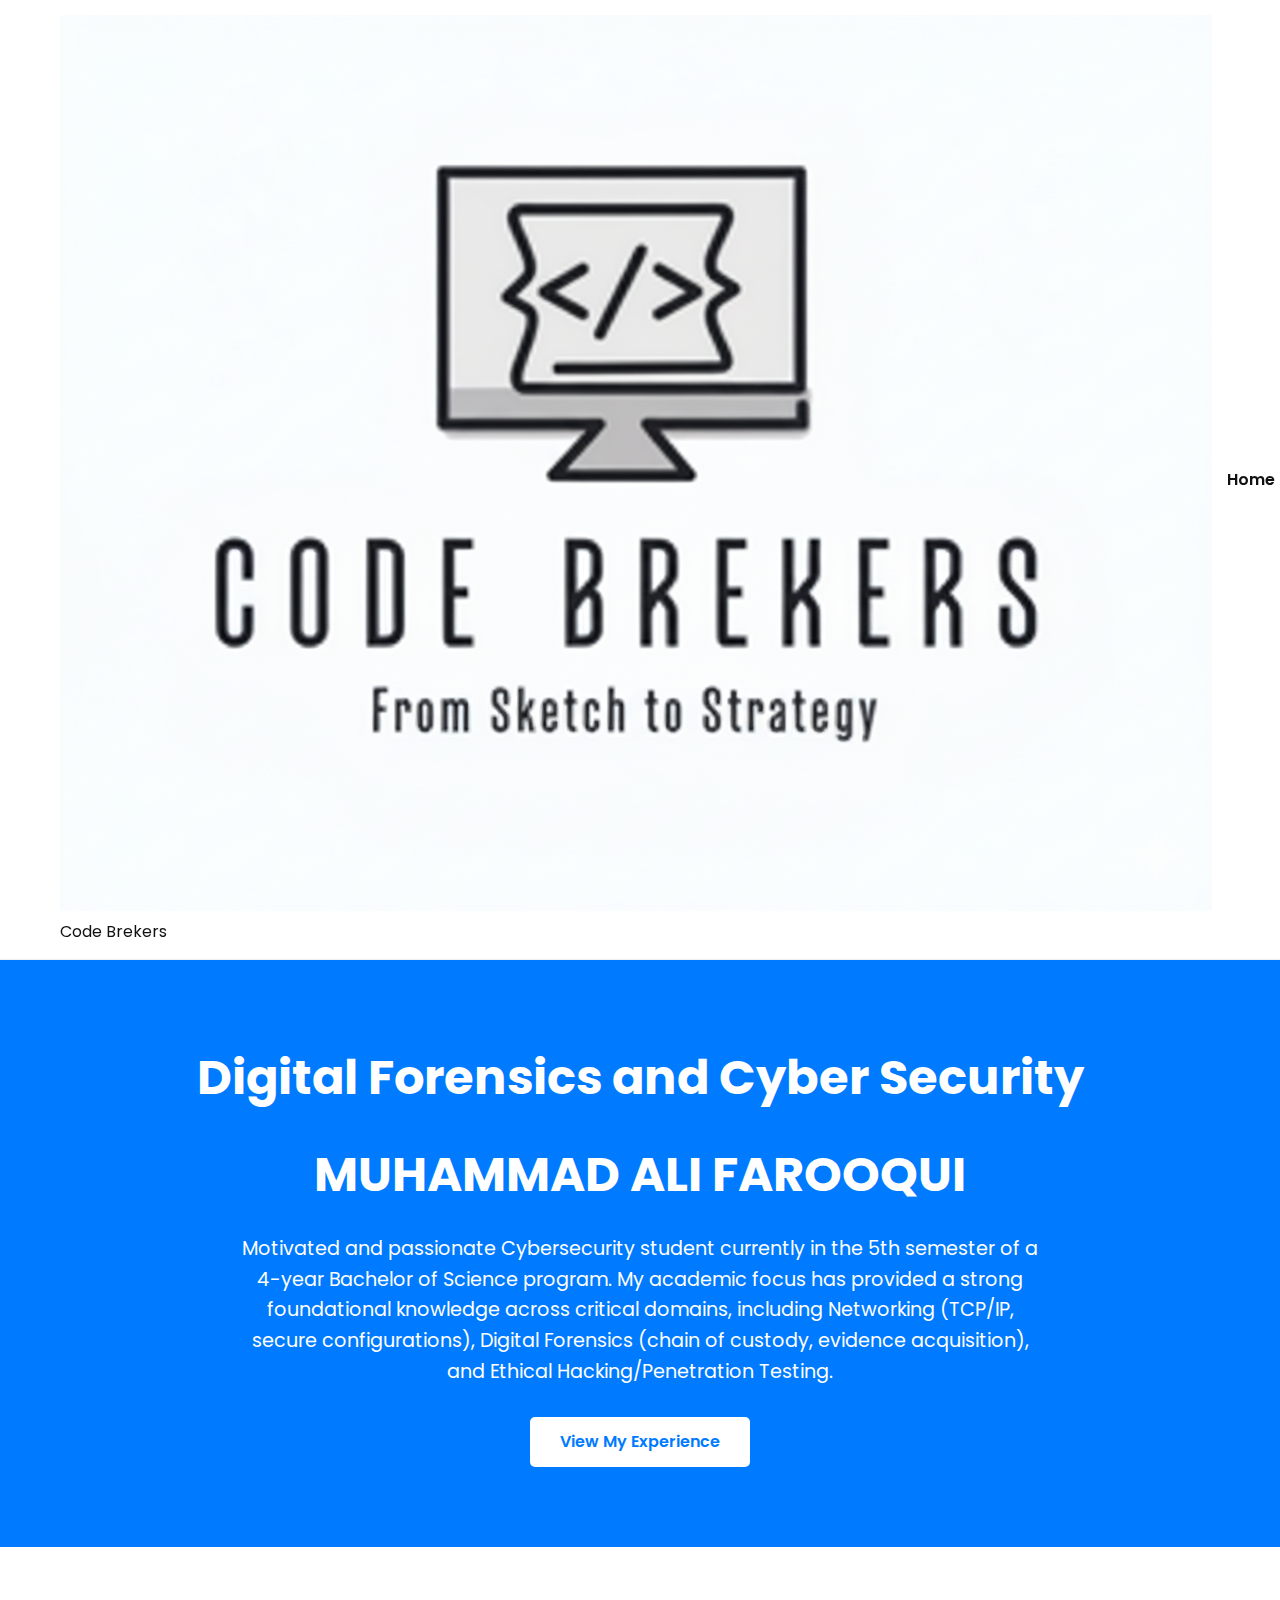
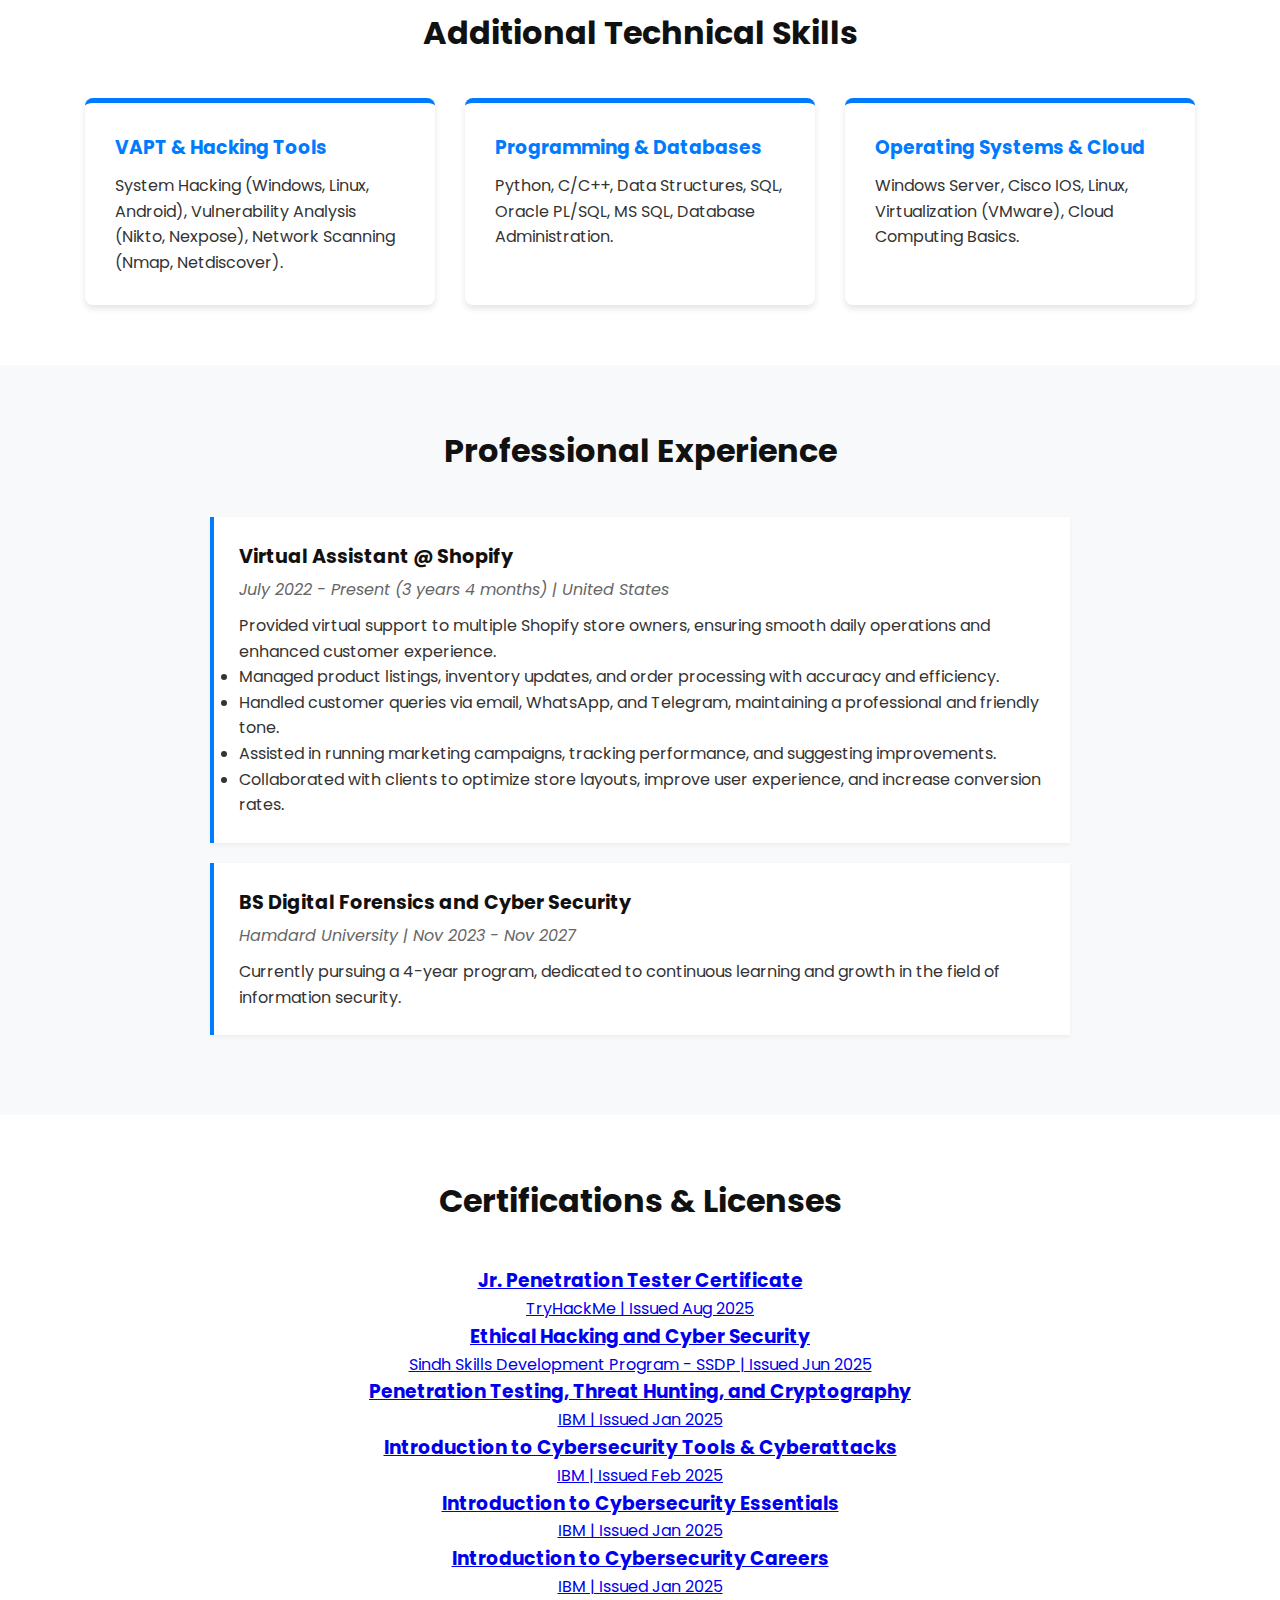
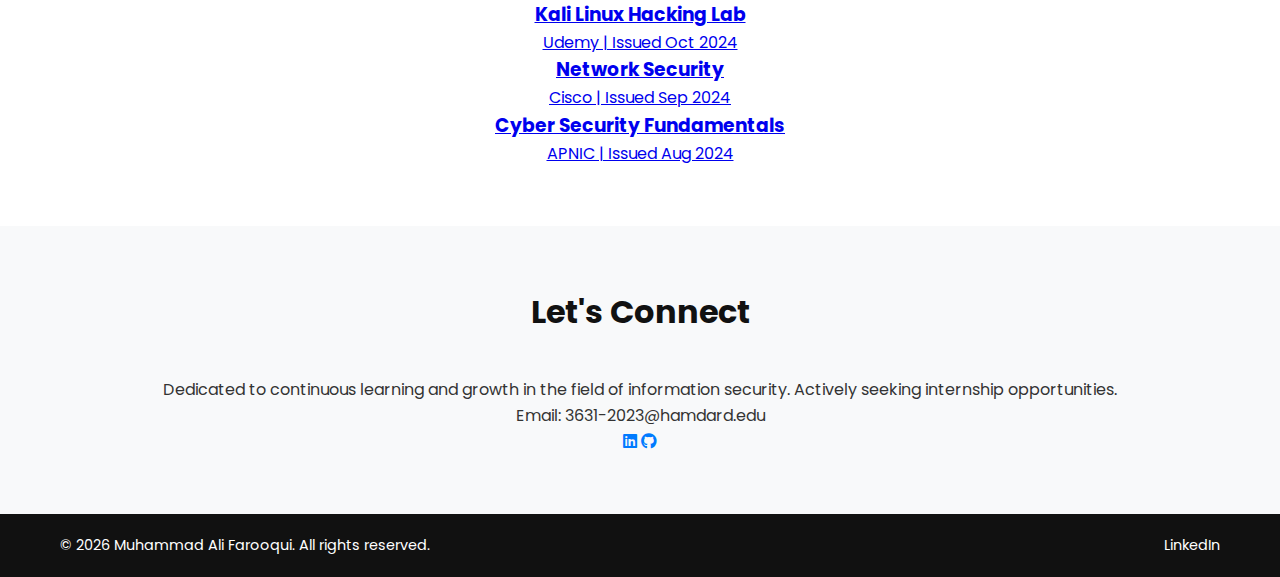
<file: index.html>
<!DOCTYPE html>
<html lang="en">
<head>
    <meta charset="UTF-8">
    <meta name="viewport" content="width=device-width, initial-scale=1.0">
    <title>Muhammad Ali Farooqui | Cyber Security Portfolio</title>
    <link rel="stylesheet" href="style.css">
    <link href="https://fonts.googleapis.com/css2?family=Poppins:wght@400;600;700&display=swap" rel="stylesheet">
    <link rel="stylesheet" href="https://cdnjs.cloudflare.com/ajax/libs/font-awesome/6.0.0-beta3/css/all.min.css">
</head>
<body>

    <header>
        <div class="container">
            <div class="logo-container">
                <img src="codebrekers-logo.png" alt="Code Brekers Logo">
                <span class="logo-text">Code Brekers</span>
            </div>
            <nav>
                <ul>
                    <li><a href="#home">Home</a></li>
                    <li><a href="#skills">Skills</a></li>
                    <li><a href="#experience">Experience</a></li>
                    <li><a href="#certifications">Certifications</a></li>
                    <li><a href="#contact">Contact</a></li>
                </ul>
            </nav>
        </div>
    </header>

    <section id="home" class="hero">
        <div class="container">
            <h2>Digital Forensics and Cyber Security</h2>
            <h2>MUHAMMAD ALI FAROOQUI</h2>
            <p>Motivated and passionate Cybersecurity student currently in the 5th semester of a 4-year Bachelor of Science program. My academic focus has provided a strong foundational knowledge across critical domains, including Networking (TCP/IP, secure configurations), Digital Forensics (chain of custody, evidence acquisition), and Ethical Hacking/Penetration Testing.</p>
            <a href="#experience" class="cta-button">View My Experience</a>
        </div>
    </section>

    <section id="skills" class="section skills-section">
        <div class="container">
            <h2>Additional Technical Skills</h2>
            <div class="skill-grid">
                <div class="skill-card">
                    <h3>VAPT & Hacking Tools</h3>
                    <p>System Hacking (Windows, Linux, Android), Vulnerability Analysis (Nikto, Nexpose), Network Scanning (Nmap, Netdiscover).</p>
                </div>
                <div class="skill-card">
                    <h3>Programming & Databases</h3>
                    <p>Python, C/C++, Data Structures, SQL, Oracle PL/SQL, MS SQL, Database Administration.</p>
                </div>
                <div class="skill-card">
                    <h3>Operating Systems & Cloud</h3>
                    <p>Windows Server, Cisco IOS, Linux, Virtualization (VMware), Cloud Computing Basics.</p>
                </div>
            </div>
        </div>
    </section>

    <section id="experience" class="section projects-section">
        <div class="container">
            <h2>Professional Experience</h2>
            <div class="experience-grid">
                <div class="project-card">
                    <h3>Virtual Assistant @ Shopify</h3>
                    <p class="project-meta">July 2022 - Present (3 years 4 months) | United States</p>
                    <p>Provided virtual support to multiple Shopify store owners, ensuring smooth daily operations and enhanced customer experience.</p>
                    <ul>
                        <li>Managed product listings, inventory updates, and order processing with accuracy and efficiency.</li>
                        <li>Handled customer queries via email, WhatsApp, and Telegram, maintaining a professional and friendly tone.</li>
                        <li>Assisted in running marketing campaigns, tracking performance, and suggesting improvements.</li>
                        <li>Collaborated with clients to optimize store layouts, improve user experience, and increase conversion rates.</li>
                    </ul>
                </div>
                <div class="project-card">
                    <h3>BS Digital Forensics and Cyber Security</h3>
                    <p class="project-meta">Hamdard University | Nov 2023 - Nov 2027</p>
                    <p>Currently pursuing a 4-year program, dedicated to continuous learning and growth in the field of information security.</p>
                </div>
            </div>
        </div>
    </section>
    
    <section id="certifications" class="section certifications-section">
        <div class="container">
            <h2>Certifications & Licenses</h2>
            <div class="certification-grid">
                
                <a href="jr-penetration-tester.html" class="cert-card-link">
                    <div class="cert-card">
                        <h3>Jr. Penetration Tester Certificate</h3>
                        <p class="cert-meta">TryHackMe | Issued Aug 2025</p>
                    </div>
                </a>

                <a href="ethical-hacking-cyber-security.html" class="cert-card-link">
                    <div class="cert-card">
                        <h3>Ethical Hacking and Cyber Security</h3>
                        <p class="cert-meta">Sindh Skills Development Program - SSDP | Issued Jun 2025</p>
                    </div>
                </a>

                <a href="#" class="cert-card-link">
                    <div class="cert-card">
                        <h3>Penetration Testing, Threat Hunting, and Cryptography</h3>
                        <p class="cert-meta">IBM | Issued Jan 2025</p>
                    </div>
                </a>

                <a href="#" class="cert-card-link">
                    <div class="cert-card">
                        <h3>Introduction to Cybersecurity Tools & Cyberattacks</h3>
                        <p class="cert-meta">IBM | Issued Feb 2025</p>
                    </div>
                </a>
                
                <a href="#" class="cert-card-link">
                    <div class="cert-card">
                        <h3>Introduction to Cybersecurity Essentials</h3>
                        <p class="cert-meta">IBM | Issued Jan 2025</p>
                    </div>
                </a>
                
                <a href="#" class="cert-card-link">
                    <div class="cert-card">
                        <h3>Introduction to Cybersecurity Careers</h3>
                        <p class="cert-meta">IBM | Issued Jan 2025</p>
                    </div>
                </a>

                <a href="#" class="cert-card-link">
                    <div class="cert-card">
                        <h3>Kali Linux Hacking Lab</h3>
                        <p class="cert-meta">Udemy | Issued Oct 2024</p>
                    </div>
                </a>

                <a href="#" class="cert-card-link">
                    <div class="cert-card">
                        <h3>Network Security</h3>
                        <p class="cert-meta">Cisco | Issued Sep 2024</p>
                    </div>
                </a>

                <a href="#" class="cert-card-link">
                    <div class="cert-card">
                        <h3>Cyber Security Fundamentals</h3>
                        <p class="cert-meta">APNIC | Issued Aug 2024</p>
                    </div>
                </a>
            </div>
        </div>
    </section>


    <section id="contact" class="section contact-section">
        <div class="container">
            <h2>Let's Connect</h2>
            <p>Dedicated to continuous learning and growth in the field of information security. Actively seeking internship opportunities.</p>
            <p class="contact-email">Email: 3631-2023@hamdard.edu</p> 
            <div class="social-contact-links">
                <a href="https://www.linkedin.com/in/muhammad-ali-farooqui-24b851336" target="_blank" title="LinkedIn"><i class="fab fa-linkedin"></i></a>
                <a href="#" target="_blank" title="GitHub"><i class="fab fa-github"></i></a>
            </div>
        </div>
    </section>


    <footer>
        <div class="container">
            <p>&copy; <span id="year"></span> Muhammad Ali Farooqui. All rights reserved.</p>
            <div class="social-links">
                <a href="https://www.linkedin.com/in/muhammad-ali-farooqui-24b851336" target="_blank">LinkedIn</a>
            </div>
        </div>
    </footer>

    <script src="script.js"></script>
</body>
</html>
</file>
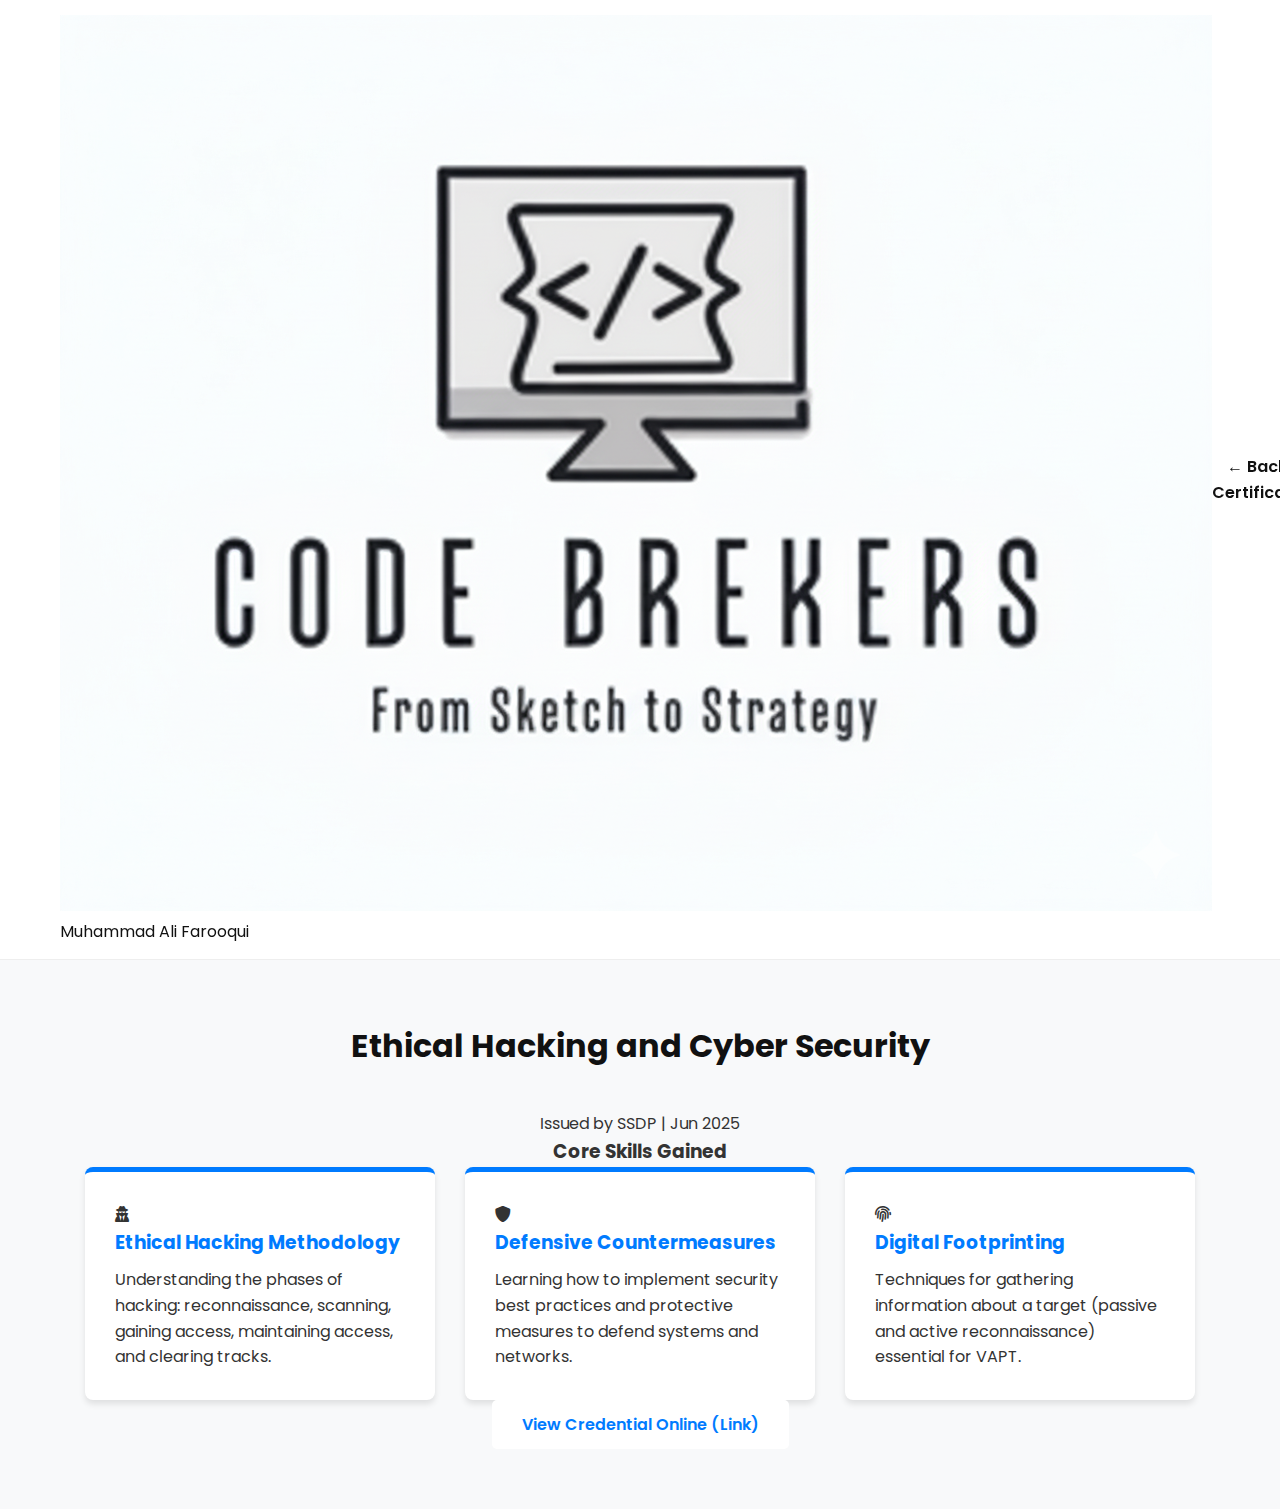
<file: ethical-hacking-cyber-security.html>
<!DOCTYPE html>
<html lang="en">
<head>
    <meta charset="UTF-8">
    <meta name="viewport" content="width=device-width, initial-scale=1.0">
    <title>Ethical Hacking & Cyber Security | Skill Details</title>
    <link rel="stylesheet" href="style.css">
    <link href="https://fonts.googleapis.com/css2?family=Poppins:wght@400;600;700&display=swap" rel="stylesheet">
    <link rel="stylesheet" href="https://cdnjs.cloudflare.com/ajax/libs/font-awesome/6.0.0-beta3/css/all.min.css">
</head>
<body class="detail-page">

    <header>
        <div class="container">
            <div class="logo-container">
                <a href="index.html"><img src="codebrekers-logo.png" alt="Code Brekers Logo"></a>
                <span class="logo-text">Muhammad Ali Farooqui</span>
            </div>
            <nav>
                <ul>
                    <li><a href="index.html#certifications">← Back to Certifications</a></li>
                </ul>
            </nav>
        </div>
    </header>

    <section class="section detail-content">
        <div class="container">
            <h2 class="detail-title">Ethical Hacking and Cyber Security</h2>
            <p class="detail-issuer">Issued by SSDP | Jun 2025</p>
            
            <div class="skill-focus">
                <h3>Core Skills Gained</h3>
                <div class="skill-grid">
                    <div class="skill-card">
                        <i class="fas fa-user-secret detail-icon"></i>
                        <h3>Ethical Hacking Methodology</h3>
                        <p>Understanding the phases of hacking: reconnaissance, scanning, gaining access, maintaining access, and clearing tracks.</p>
                    </div>
                    <div class="skill-card">
                        <i class="fas fa-shield-alt detail-icon"></i>
                        <h3>Defensive Countermeasures</h3>
                        <p>Learning how to implement security best practices and protective measures to defend systems and networks.</p>
                    </div>
                    <div class="skill-card">
                        <i class="fas fa-fingerprint detail-icon"></i>
                        <h3>Digital Footprinting</h3>
                        <p>Techniques for gathering information about a target (passive and active reconnaissance) essential for VAPT.</p>
                    </div>
                </div>
            </div>
            
            <div class="certification-cta">
                <a href="#" class="cta-button" target="_blank">View Credential Online (Link)</a>
            </div>
        </div>
    </section>
    
    <script src="script.js"></script>
</body>
</html>
</file>
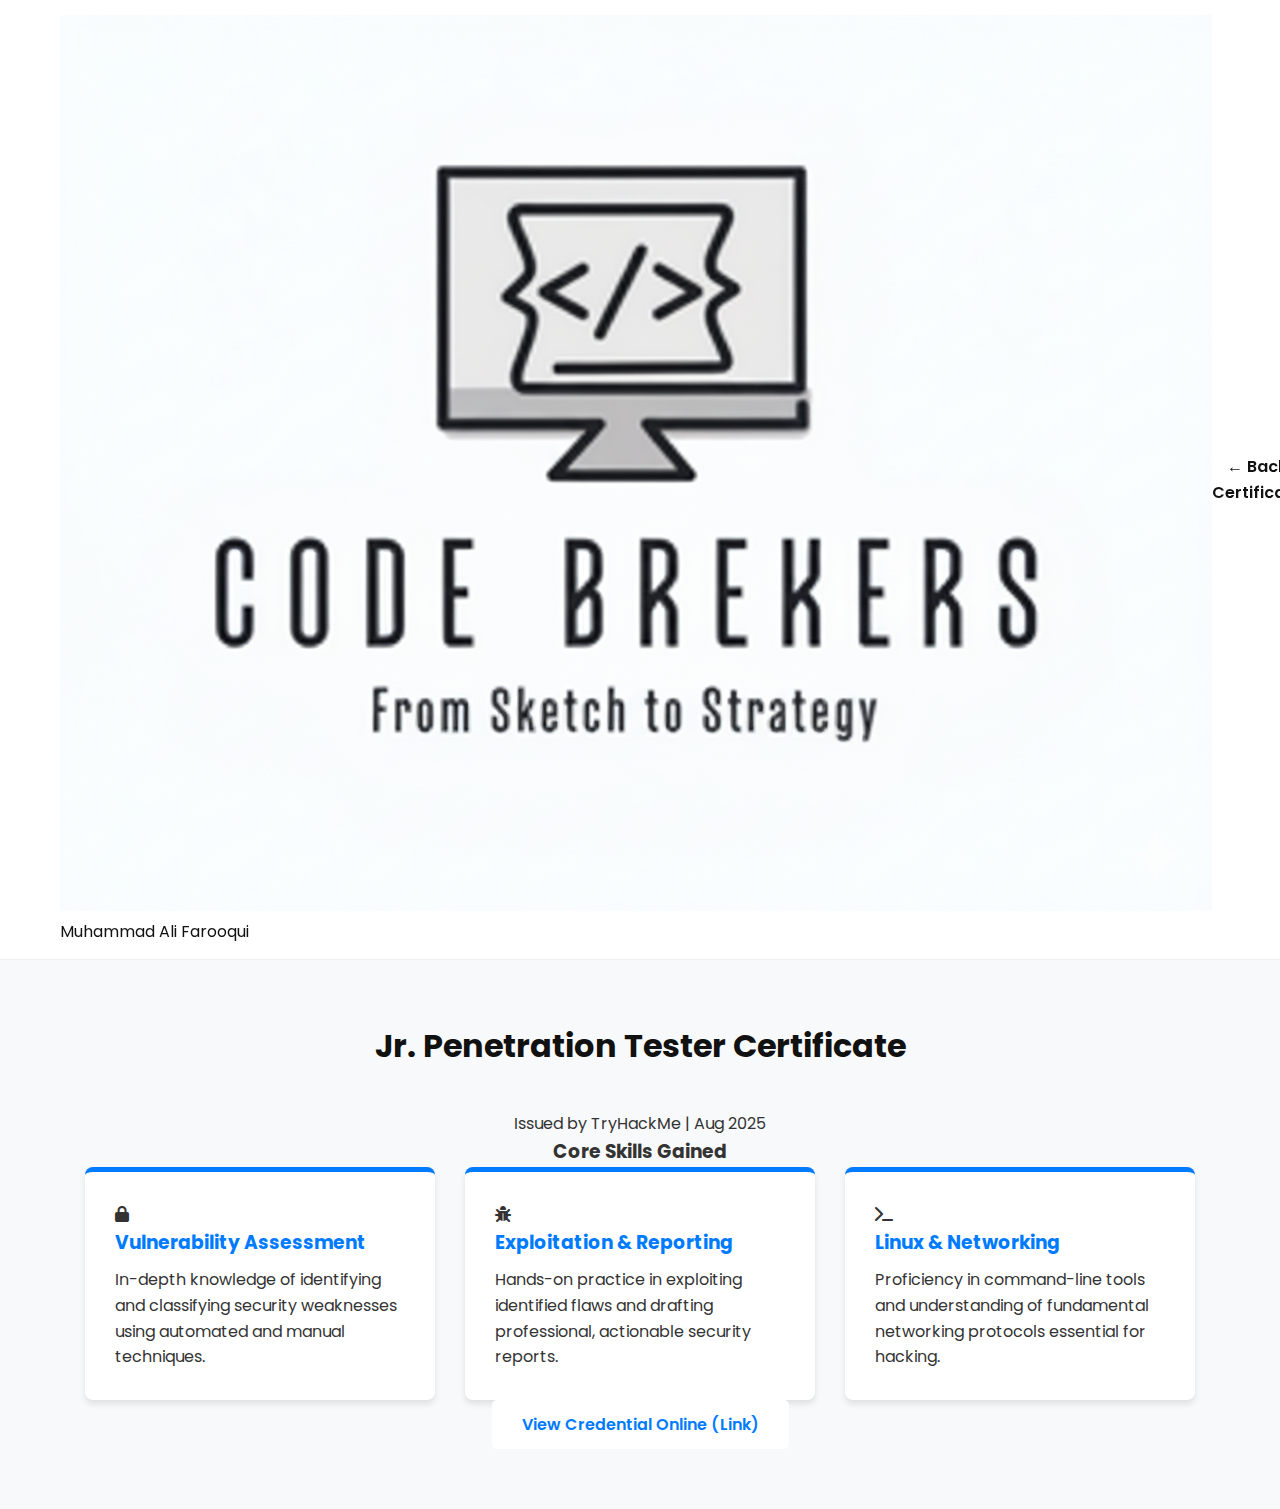
<file: jr-penetration-tester.html>
<!DOCTYPE html>
<html lang="en">
<head>
    <meta charset="UTF-8">
    <meta name="viewport" content="width=device-width, initial-scale=1.0">
    <title>Jr. Penetration Tester | Skill Details</title>
    <link rel="stylesheet" href="style.css">
    <link href="https://fonts.googleapis.com/css2?family=Poppins:wght@400;600;700&display=swap" rel="stylesheet">
    <link rel="stylesheet" href="https://cdnjs.cloudflare.com/ajax/libs/font-awesome/6.0.0-beta3/css/all.min.css">
</head>
<body class="detail-page">

    <header>
        <div class="container">
            <div class="logo-container">
                <a href="index.html"><img src="codebrekers-logo.png" alt="Code Brekers Logo"></a>
                <span class="logo-text">Muhammad Ali Farooqui</span>
            </div>
            <nav>
                <ul>
                    <li><a href="index.html#certifications">← Back to Certifications</a></li>
                </ul>
            </nav>
        </div>
    </header>

    <section class="section detail-content">
        <div class="container">
            <h2 class="detail-title">Jr. Penetration Tester Certificate</h2>
            <p class="detail-issuer">Issued by TryHackMe | Aug 2025</p>
            
            <div class="skill-focus">
                <h3>Core Skills Gained</h3>
                <div class="skill-grid">
                    <div class="skill-card">
                        <i class="fas fa-lock detail-icon"></i>
                        <h3>Vulnerability Assessment</h3>
                        <p>In-depth knowledge of identifying and classifying security weaknesses using automated and manual techniques.</p>
                    </div>
                    <div class="skill-card">
                        <i class="fas fa-bug detail-icon"></i>
                        <h3>Exploitation & Reporting</h3>
                        <p>Hands-on practice in exploiting identified flaws and drafting professional, actionable security reports.</p>
                    </div>
                    <div class="skill-card">
                        <i class="fas fa-terminal detail-icon"></i>
                        <h3>Linux & Networking</h3>
                        <p>Proficiency in command-line tools and understanding of fundamental networking protocols essential for hacking.</p>
                    </div>
                </div>
            </div>
            
            <div class="certification-cta">
                <a href="#" class="cta-button" target="_blank">View Credential Online (Link)</a>
            </div>
        </div>
    </section>
    
    <script src="script.js"></script>
</body>
</html>
</file>
<file: style.css>
/* Basic Reset and Variables */
:root {
    --primary-color: #007bff; /* Blue for branding */
    --secondary-color: #f8f9fa; /* Light grey for sections */
    --text-color: #333;
    --heading-color: #111;
    --font-family: 'Poppins', sans-serif;
}

* {
    margin: 0;
    padding: 0;
    box-sizing: border-box;
}

body {
    font-family: var(--font-family);
    line-height: 1.6;
    color: var(--text-color);
}

.container {
    max-width: 1200px;
    margin: 0 auto;
    padding: 0 20px;
}

/* Header and Navigation */
header {
    background: #fff;
    color: var(--heading-color);
    padding: 15px 0;
    border-bottom: 1px solid #eee;
    position: sticky;
    top: 0;
    z-index: 1000;
}

header .container {
    display: flex;
    justify-content: space-between;
    align-items: center;
}

.logo {
    font-size: 1.8rem;
    font-weight: 700;
}

nav ul {
    list-style: none;
    display: flex;
}

nav ul li a {
    color: var(--heading-color);
    text-decoration: none;
    font-weight: 600;
    padding: 10px 15px;
    transition: color 0.3s;
}

nav ul li a:hover {
    color: var(--primary-color);
}

/* Hero Section */
.hero {
    background: var(--primary-color);
    color: white;
    padding: 80px 0;
    text-align: center;
}

.hero h2 {
    font-size: 3rem;
    margin-bottom: 20px;
    font-weight: 700;
}

.hero p {
    font-size: 1.2rem;
    margin-bottom: 30px;
    max-width: 800px;
    margin-left: auto;
    margin-right: auto;
}

.cta-button {
    display: inline-block;
    background: #fff;
    color: var(--primary-color);
    text-decoration: none;
    padding: 12px 30px;
    border-radius: 5px;
    font-weight: 600;
    transition: background 0.3s, color 0.3s;
}

.cta-button:hover {
    background: #e0e0e0;
}

/* Sections General */
.section {
    padding: 60px 0;
    text-align: center;
}

.section:nth-child(even) { /* For Skills/Projects Section */
    background: var(--secondary-color);
}

.section h2 {
    font-size: 2rem;
    color: var(--heading-color);
    margin-bottom: 40px;
    font-weight: 700;
}

/* --- SKILLS Section Styles (NEW) --- */
.skill-grid {
    display: flex;
    gap: 30px;
    flex-wrap: wrap;
    justify-content: center;
}

.skill-card {
    background: white;
    padding: 30px;
    border-radius: 8px;
    box-shadow: 0 4px 6px rgba(0, 0, 0, 0.1);
    max-width: 350px;
    text-align: left;
    transition: transform 0.3s;
    border-top: 5px solid var(--primary-color); /* Highlight */
}

.skill-card:hover {
    transform: translateY(-5px);
}

.skill-card h3 {
    color: var(--primary-color);
    margin-bottom: 10px;
}
/* --- END SKILLS Section Styles --- */


/* Projects/Experience Section Styles (Modified to use .project-card for experience) */
.projects-section .container {
    max-width: 900px; /* Narrower container for experience timeline look */
}

.projects-section .project-card {
    background: white;
    padding: 25px;
    border-left: 4px solid var(--primary-color);
    box-shadow: 0 2px 4px rgba(0, 0, 0, 0.05);
    margin-bottom: 20px;
    text-align: left;
    transition: background-color 0.3s;
}

.projects-section .project-card:hover {
    background-color: #f0f0f0;
}

.projects-section .project-card h3 {
    color: var(--heading-color);
    margin-bottom: 5px;
    font-size: 1.2rem;
}

.project-meta {
    color: #666;
    font-style: italic;
    margin-bottom: 10px;
}

/* Contact Section */
.contact-section a {
    color: var(--primary-color);
    text-decoration: none;
    font-weight: 600;
}

.contact-section .handle {
    margin-top: 15px;
    font-size: 1.1rem;
    font-weight: 600;
}

/* Footer */
footer {
    background: var(--heading-color);
    color: white;
    padding: 20px 0;
    font-size: 0.9rem;
}

footer .container {
    display: flex;
    justify-content: space-between;
    align-items: center;
    flex-wrap: wrap;
}

.social-links a {
    color: white;
    margin-left: 15px;
    text-decoration: none;
    transition: color 0.3s;
}

.social-links a:hover {
    color: var(--primary-color);
}

/* --- Media Queries (For Responsiveness) --- */
@media (max-width: 768px) {
    header .container {
        flex-direction: column;
    }

    nav ul {
        margin-top: 10px;
        flex-wrap: wrap;
        justify-content: center;
    }

    nav ul li a {
        padding: 5px 10px;
    }

    .hero h2 {
        font-size: 2rem;
    }

    .hero p {
        font-size: 1rem;
    }

    .skill-grid {
        flex-direction: column;
        align-items: center;
    }

    .skill-card {
        max-width: 90%;
    }

    .projects-section .project-card {
        max-width: 90%;
        margin-left: auto;
        margin-right: auto;
    }

    footer .container {
        flex-direction: column;
        text-align: center;
    }

    .social-links {
        margin-top: 10px;
    }
}
</file>
